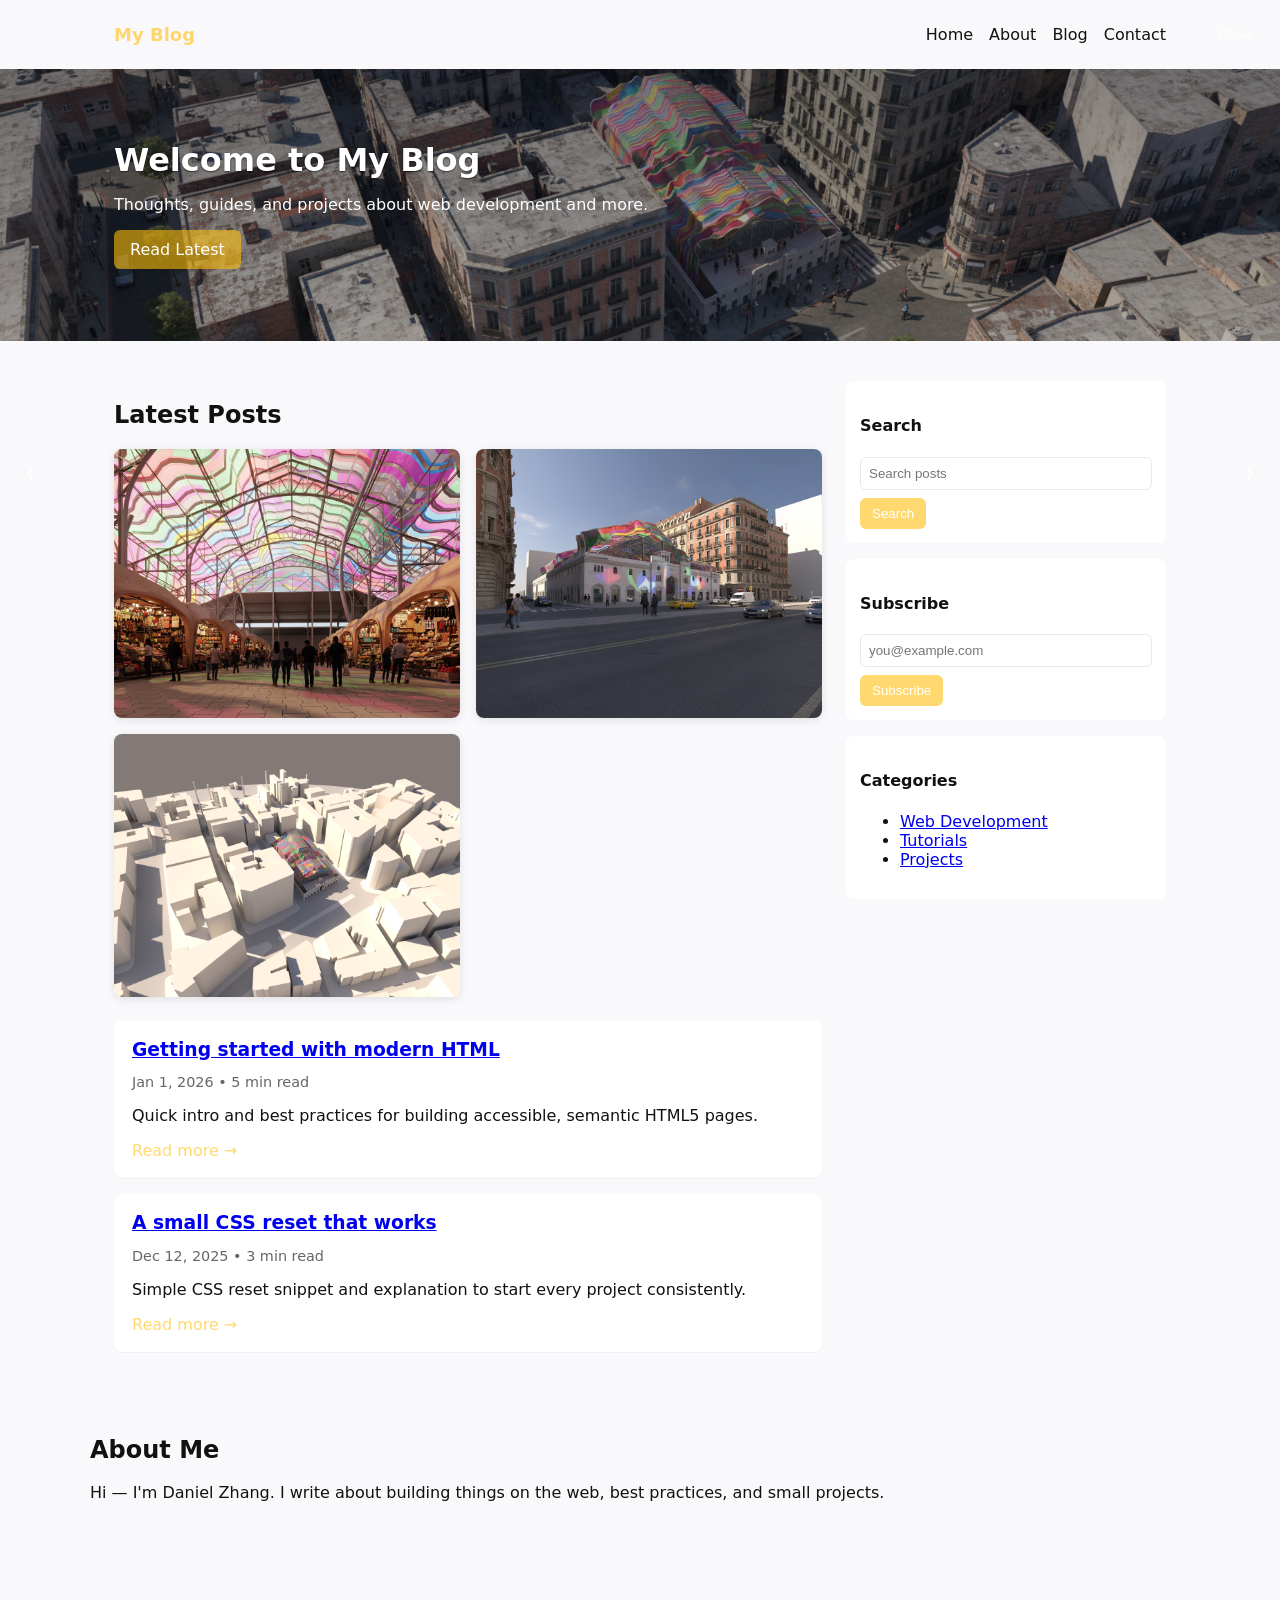
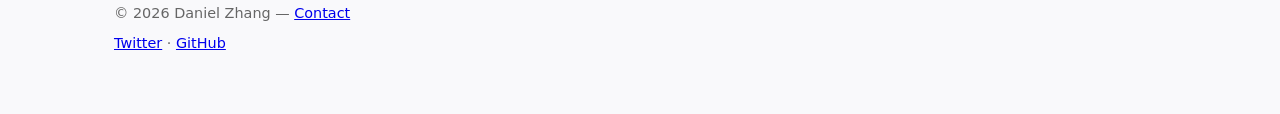
<file: index.html>
<!doctype html>
<html lang="en">
<head>
	<meta charset="utf-8">
	<meta name="viewport" content="width=device-width, initial-scale=1">
	<title>My Blog — Home</title>
	<meta name="description" content="Personal blog about tech, tutorials, and projects.">
	<meta name="author" content="Your Name">
	<meta name="keywords" content="blog, web development, tutorials, projects">

	<!-- Open Graph -->
	<meta property="og:title" content="My Blog — Home">
	<meta property="og:description" content="Personal blog about tech, tutorials, and projects.">
	<meta property="og:type" content="website">

	<link rel="stylesheet" href="style.css">
	<script defer src="script.js"></script>
</head>
<body>
	<header class="site-header">
		<div class="container header-inner">
			<a class="site-logo" href="/">My Blog</a>
			<nav class="site-nav" aria-label="Main navigation">
				<ul>
					<li><a href="#">Home</a></li>
					<li><a href="#about">About</a></li>
					<li><a href="#blog">Blog</a></li>
					<li><a href="#contact">Contact</a></li>
				</ul>
			</nav>
		</div>
	</header>

	<main>
		<section class="hero">
			<div class="container">
				<h1>Welcome to My Blog</h1>
				<p>Thoughts, guides, and projects about web development and more.</p>
				<a class="btn" href="#blog">Read Latest</a>
			</div>
		</section>

		<section id="blog" class="container grid">
			<div class="content">
				<h2>Latest Posts</h2>

				<div class="gallery">
					<img src="images/interior_2p2.png" alt="Interior 2p2">
					<img src="images/render_2_bonaan_p.png" alt="Render 2 Bonaan P">
					<img src="images/renderi_3.png" alt="Renderi 3">
				</div>

				<article class="post-card">
					<h3><a href="#">Getting started with modern HTML</a></h3>
					<p class="meta">Jan 1, 2026 • 5 min read</p>
					<p>Quick intro and best practices for building accessible, semantic HTML5 pages.</p>
					<a class="read-more" href="#">Read more →</a>
				</article>

				<article class="post-card">
					<h3><a href="#">A small CSS reset that works</a></h3>
					<p class="meta">Dec 12, 2025 • 3 min read</p>
					<p>Simple CSS reset snippet and explanation to start every project consistently.</p>
					<a class="read-more" href="#">Read more →</a>
				</article>

			</div>

			<aside class="sidebar">
				<div class="widget">
					<h4>Search</h4>
					<form action="#" role="search">
						<label for="search" class="visually-hidden">Search posts</label>
						<input id="search" name="q" placeholder="Search posts">
						<button type="submit">Search</button>
					</form>
				</div>

				<div class="widget">
					<h4>Subscribe</h4>
					<form id="subscribe" action="#">
						<label for="email" class="visually-hidden">Email</label>
						<input id="email" type="email" placeholder="you@example.com" required>
						<button type="submit">Subscribe</button>
					</form>
				</div>

				<div class="widget">
					<h4>Categories</h4>
					<ul>
						<li><a href="#">Web Development</a></li>
						<li><a href="#">Tutorials</a></li>
						<li><a href="#">Projects</a></li>
					</ul>
				</div>
			</aside>
		</section>

		<section id="about" class="container about">
			<h2>About Me</h2>
			<p>Hi — I'm Daniel Zhang. I write about building things on the web, best practices, and small projects.</p>
		</section>
	</main>

	<footer class="site-footer">
		<div class="container">
			<p>© 2026 Daniel Zhang — <a href="#contact">Contact</a></p>
			<p class="social">
				<a href="#">Twitter</a> · <a href="#">GitHub</a>
			</p>
		</div>
	</footer>

</body>
</html>
</file>
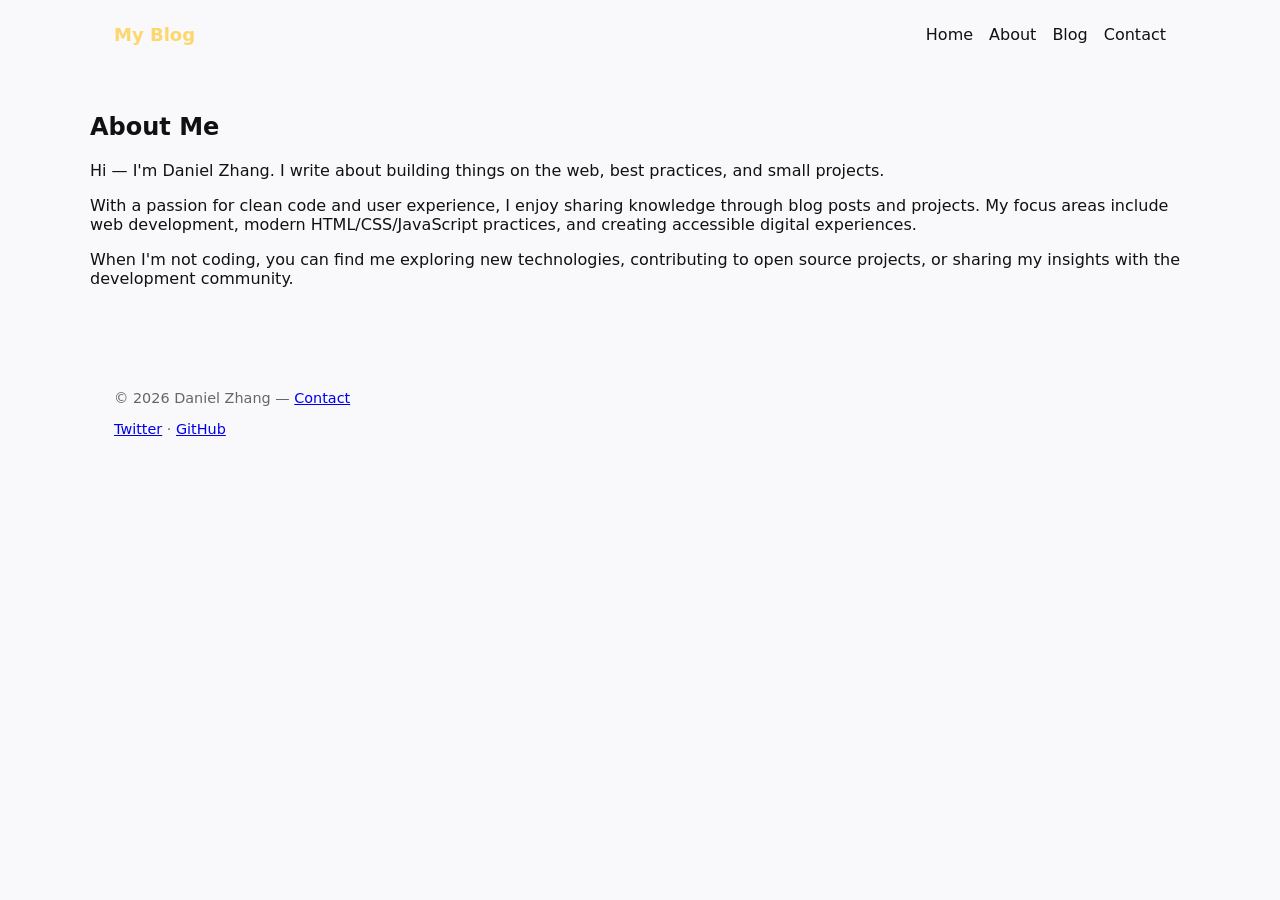
<file: about.html>
<!doctype html>
<html lang="en">
<head>
	<meta charset="utf-8">
	<meta name="viewport" content="width=device-width, initial-scale=1">
	<title>My Blog — About</title>
	<meta name="description" content="Learn more about me and my work.">
	<meta name="author" content="Your Name">
	<meta name="keywords" content="about, biography, web development">

	<!-- Open Graph -->
	<meta property="og:title" content="My Blog — About">
	<meta property="og:description" content="Learn more about me and my work.">
	<meta property="og:type" content="website">

	<link rel="stylesheet" href="style.css">
	<script defer src="script.js"></script>
</head>
<body>
	<header class="site-header">
		<div class="container header-inner">
			<a class="site-logo" href="index.html">My Blog</a>
			<nav class="site-nav" aria-label="Main navigation">
				<ul>
					<li><a href="index.html">Home</a></li>
					<li><a href="about.html">About</a></li>
					<li><a href="blog.html">Blog</a></li>
					<li><a href="contact.html">Contact</a></li>
				</ul>
			</nav>
		</div>
	</header>

	<main>
		<section class="container about">
			<h1>About Me</h1>
			<p>Hi — I'm Daniel Zhang. I write about building things on the web, best practices, and small projects.</p>
			<p>With a passion for clean code and user experience, I enjoy sharing knowledge through blog posts and projects. My focus areas include web development, modern HTML/CSS/JavaScript practices, and creating accessible digital experiences.</p>
			<p>When I'm not coding, you can find me exploring new technologies, contributing to open source projects, or sharing my insights with the development community.</p>
		</section>
	</main>

	<footer class="site-footer">
		<div class="container">
			<p>© 2026 Daniel Zhang — <a href="contact.html">Contact</a></p>
			<p class="social">
				<a href="#">Twitter</a> · <a href="#">GitHub</a>
			</p>
		</div>
	</footer>

</body>
</html>
</file>
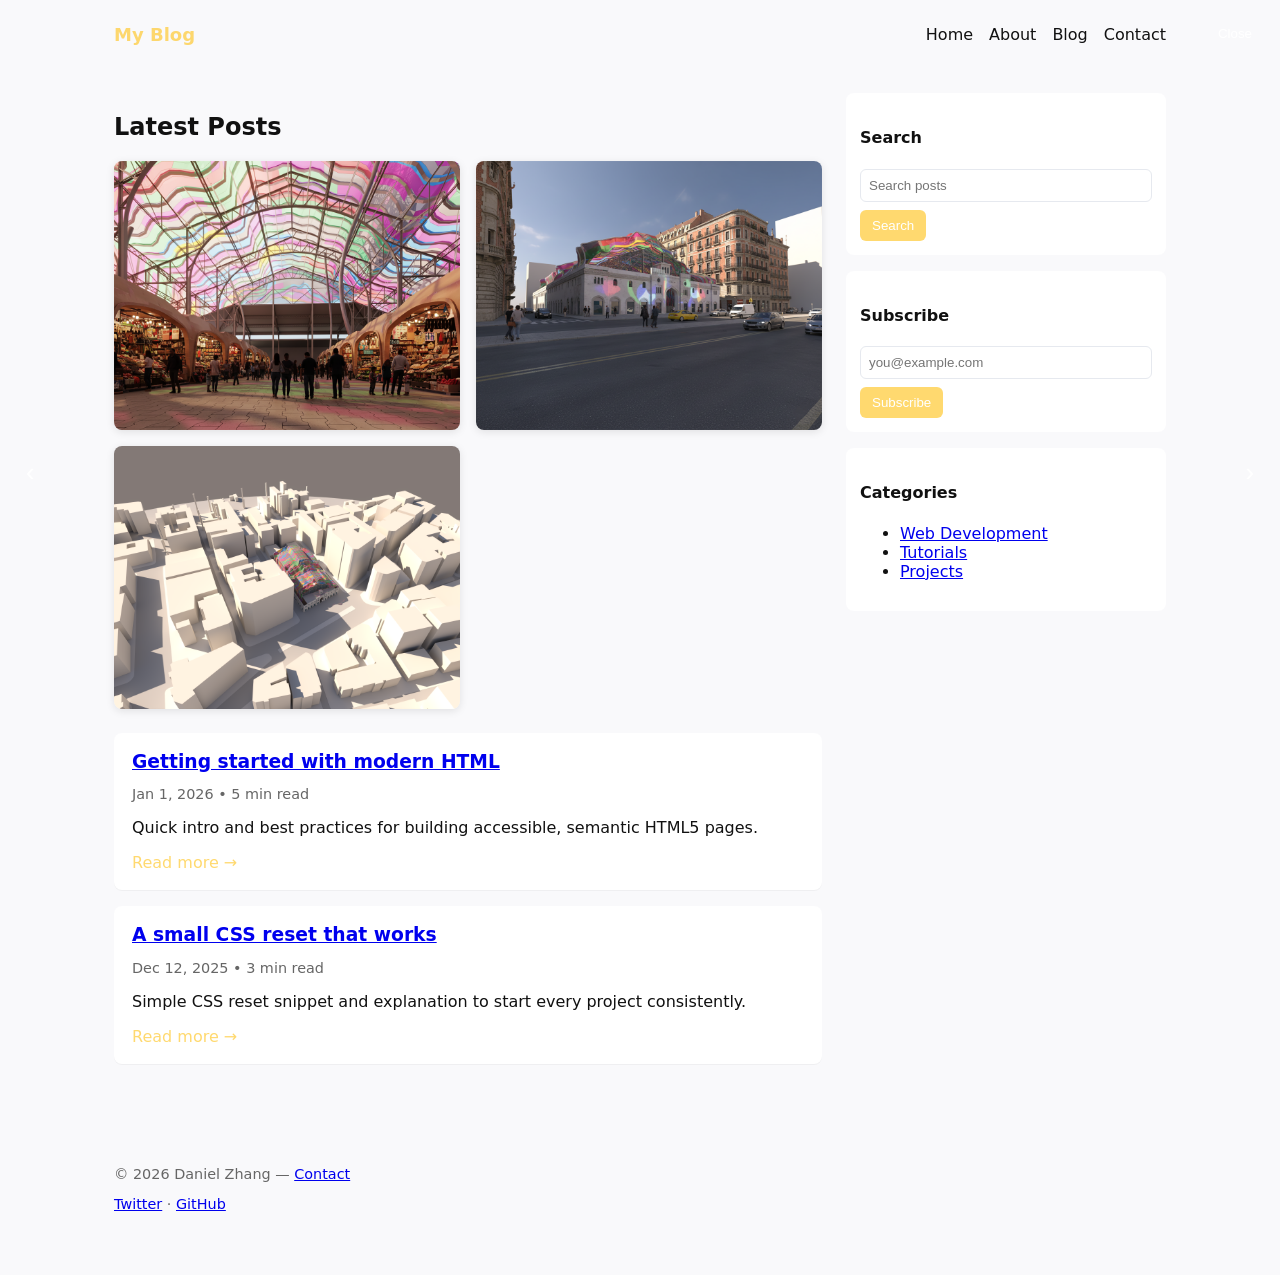
<file: blog.html>
<!doctype html>
<html lang="en">
<head>
	<meta charset="utf-8">
	<meta name="viewport" content="width=device-width, initial-scale=1">
	<title>My Blog — Blog</title>
	<meta name="description" content="Read my latest blog posts.">
	<meta name="author" content="Your Name">
	<meta name="keywords" content="blog, articles, tutorials, web development">

	<!-- Open Graph -->
	<meta property="og:title" content="My Blog — Blog">
	<meta property="og:description" content="Read my latest blog posts.">
	<meta property="og:type" content="website">

	<link rel="stylesheet" href="style.css">
	<script defer src="script.js"></script>
</head>
<body>
	<header class="site-header">
		<div class="container header-inner">
			<a class="site-logo" href="index.html">My Blog</a>
			<nav class="site-nav" aria-label="Main navigation">
				<ul>
					<li><a href="index.html">Home</a></li>
					<li><a href="about.html">About</a></li>
					<li><a href="blog.html">Blog</a></li>
					<li><a href="contact.html">Contact</a></li>
				</ul>
			</nav>
		</div>
	</header>

	<main>
		<section class="container grid">
			<div class="content">
				<h1>Latest Posts</h1>

				<div class="gallery">
					<img src="images/interior_2p2.png" alt="Interior 2p2">
					<img src="images/render_2_bonaan_p.png" alt="Render 2 Bonaan P">
					<img src="images/renderi_3.png" alt="Renderi 3">
				</div>

				<article class="post-card">
					<h3><a href="#">Getting started with modern HTML</a></h3>
					<p class="meta">Jan 1, 2026 • 5 min read</p>
					<p>Quick intro and best practices for building accessible, semantic HTML5 pages.</p>
					<a class="read-more" href="#">Read more →</a>
				</article>

				<article class="post-card">
					<h3><a href="#">A small CSS reset that works</a></h3>
					<p class="meta">Dec 12, 2025 • 3 min read</p>
					<p>Simple CSS reset snippet and explanation to start every project consistently.</p>
					<a class="read-more" href="#">Read more →</a>
				</article>

			</div>

			<aside class="sidebar">
				<div class="widget">
					<h4>Search</h4>
					<form action="#" role="search">
						<label for="search" class="visually-hidden">Search posts</label>
						<input id="search" name="q" placeholder="Search posts">
						<button type="submit">Search</button>
					</form>
				</div>

				<div class="widget">
					<h4>Subscribe</h4>
					<form id="subscribe" action="#">
						<label for="email" class="visually-hidden">Email</label>
						<input id="email" type="email" placeholder="you@example.com" required>
						<button type="submit">Subscribe</button>
					</form>
				</div>

				<div class="widget">
					<h4>Categories</h4>
					<ul>
						<li><a href="#">Web Development</a></li>
						<li><a href="#">Tutorials</a></li>
						<li><a href="#">Projects</a></li>
					</ul>
				</div>
			</aside>
		</section>
	</main>

	<footer class="site-footer">
		<div class="container">
			<p>© 2026 Daniel Zhang — <a href="contact.html">Contact</a></p>
			<p class="social">
				<a href="#">Twitter</a> · <a href="#">GitHub</a>
			</p>
		</div>
	</footer>

</body>
</html>
</file>
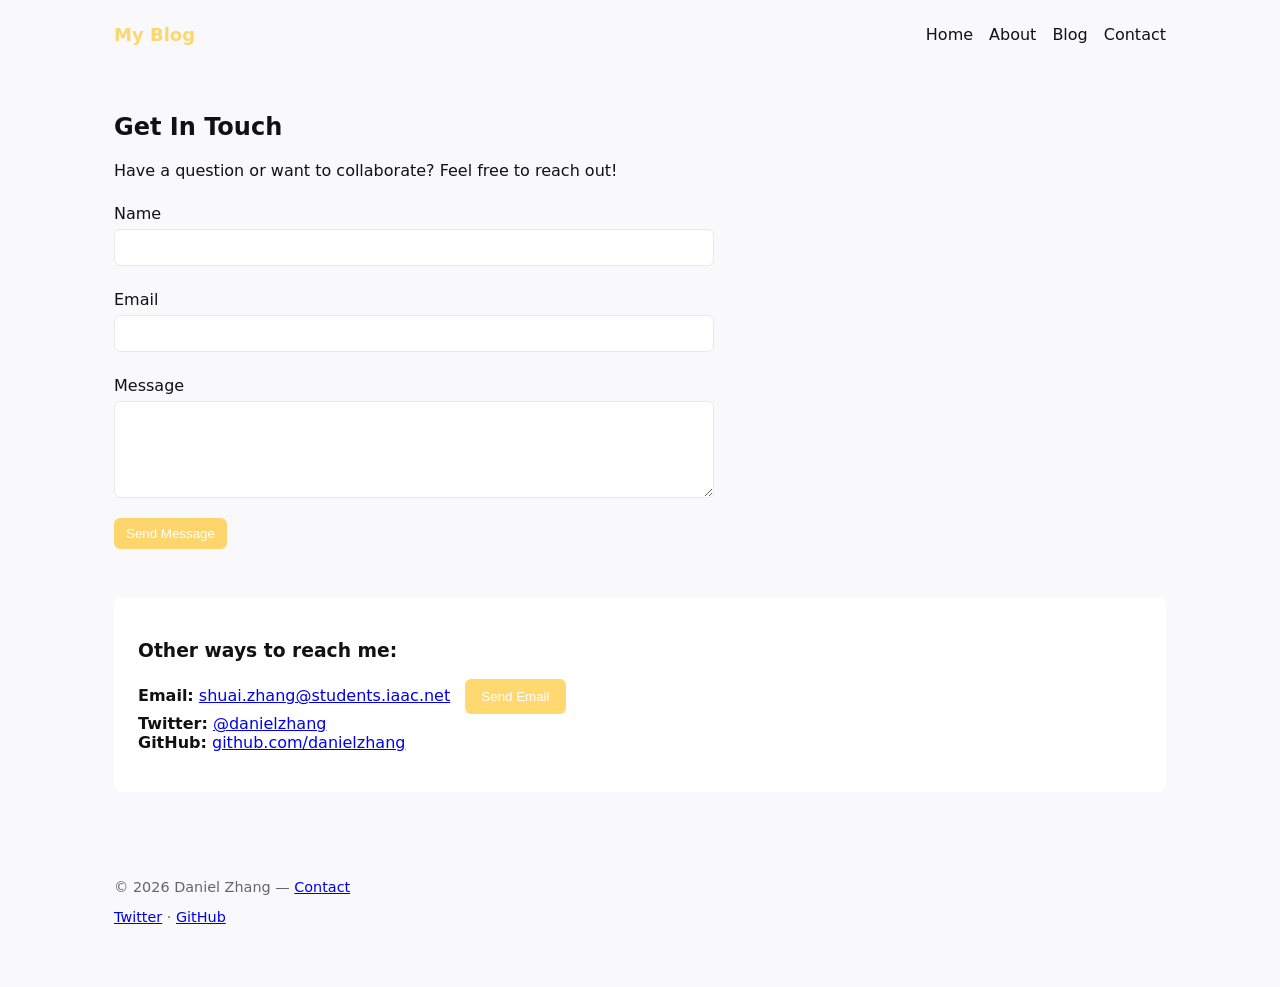
<file: contact.html>
<!doctype html>
<html lang="en">
<head>
	<meta charset="utf-8">
	<meta name="viewport" content="width=device-width, initial-scale=1">
	<title>My Blog — Contact</title>
	<meta name="description" content="Get in touch with me.">
	<meta name="author" content="Your Name">
	<meta name="keywords" content="contact, email, message">

	<!-- Open Graph -->
	<meta property="og:title" content="My Blog — Contact">
	<meta property="og:description" content="Get in touch with me.">
	<meta property="og:type" content="website">

	<link rel="stylesheet" href="style.css">
	<script defer src="script.js"></script>
</head>
<body>
	<header class="site-header">
		<div class="container header-inner">
			<a class="site-logo" href="index.html">My Blog</a>
			<nav class="site-nav" aria-label="Main navigation">
				<ul>
					<li><a href="index.html">Home</a></li>
					<li><a href="about.html">About</a></li>
					<li><a href="blog.html">Blog</a></li>
					<li><a href="contact.html">Contact</a></li>
				</ul>
			</nav>
		</div>
	</header>

	<main>
		<section class="container">
			<h1>Get In Touch</h1>
			<p>Have a question or want to collaborate? Feel free to reach out!</p>
			
			<form id="contact-form" action="#" method="POST" class="contact-form">
				<div class="form-group">
					<label for="name">Name</label>
					<input type="text" id="name" name="name" required>
				</div>

				<div class="form-group">
					<label for="email">Email</label>
					<input type="email" id="email" name="email" required>
				</div>

				<div class="form-group">
					<label for="message">Message</label>
					<textarea id="message" name="message" rows="5" required></textarea>
				</div>

				<button type="submit">Send Message</button>
			</form>

			<div class="contact-info">
				<h3>Other ways to reach me:</h3>
				<p>
					<strong>Email:</strong>
					<a href="mailto:shuai.zhang@students.iaac.net" target="_blank" rel="noopener noreferrer">shuai.zhang@students.iaac.net</a>
					<button type="button" id="email-open" class="btn" style="margin-left:10px;">Send Email</button>
					<br>
					<strong>Twitter:</strong> <a href="#">@danielzhang</a><br>
					<strong>GitHub:</strong> <a href="#">github.com/danielzhang</a>
				</p>
			</div>
		</section>
	</main>

	<footer class="site-footer">
		<div class="container">
			<p>© 2026 Daniel Zhang — <a href="contact.html">Contact</a></p>
			<p class="social">
				<a href="#">Twitter</a> · <a href="#">GitHub</a>
			</p>
		</div>
	</footer>

</body>
</html>
</file>
<file: style.css>
/* Basic blog starter styles */
:root{
  --max-width:1100px;
  --gap:24px;
  --accent:#ffbe0b96;
  --muted:#666;
  --bg:#f9f9fb;
  --surface:#fff;
}
*{box-sizing:border-box}
html,body{height:100%;margin:0;font-family:Inter, system-ui, -apple-system, 'Segoe UI', Roboto, 'Helvetica Neue', Arial; color:#111;background:var(--bg)}
.container{max-width:var(--max-width);margin:0 auto;padding:24px}
.header-inner{display:flex;align-items:center;justify-content:space-between}
.site-logo{font-weight:700;color:var(--accent);text-decoration:none;font-size:1.125rem}
.site-nav ul{list-style:none;margin:0;padding:0;display:flex;gap:16px}
.site-nav a{text-decoration:none;color:inherit}
.hero{
  /* background image with subtle overlay for readable text */
  background-image:linear-gradient(rgba(5,10,20,0.45), rgba(5,10,20,0.25)), url('images/image.png');
  background-size:cover;
  background-position:center;
  padding:48px 0;
  margin-bottom:16px;
  color:#fff;
}
.hero h1{margin:0 0 8px;font-size:2rem;text-shadow:0 1px 2px rgba(0,0,0,0.6)}
.btn{display:inline-block;padding:10px 16px;background:var(--accent);color:#fff;border-radius:6px;text-decoration:none}
.grid{display:grid;grid-template-columns:1fr 320px;gap:var(--gap);align-items:start}
.content{background:transparent}
.post-card{background:var(--surface);padding:18px;border-radius:8px;margin-bottom:16px;box-shadow:0 1px 0 rgba(0,0,0,0.04)}
.post-card h3{margin:0 0 6px}
.meta{color:var(--muted);font-size:0.9rem;margin-bottom:8px}
.read-more{color:var(--accent);text-decoration:none}
.gallery{display:grid;grid-template-columns:repeat(auto-fit, minmax(300px, 1fr));gap:16px;margin-bottom:24px}
.gallery img{width:100%;height:auto;border-radius:8px;box-shadow:0 2px 8px rgba(0,0,0,0.1);object-fit:cover}
.sidebar .widget{background:var(--surface);padding:14px;border-radius:8px;margin-bottom:16px}
input[type="email"],input[type="text"],input[name="q"]{width:100%;padding:8px;border:1px solid #e6e9ef;border-radius:6px;margin-bottom:8px}
button{cursor:pointer;padding:8px 12px;border-radius:6px;border:0;background:var(--accent);color:#fff}
.visually-hidden{position:absolute !important;height:1px;width:1px;overflow:hidden;clip:rect(1px,1px,1px,1px);white-space:nowrap}
.about{padding:24px 0}
.contact-form{max-width:600px;margin:24px 0}
.form-group{margin-bottom:16px}
.form-group label{display:block;margin-bottom:6px;font-weight:500}
.form-group input,.form-group textarea{width:100%;padding:10px;border:1px solid #e6e9ef;border-radius:6px;font-family:inherit}
.form-group textarea{resize:vertical}
.contact-info{margin-top:48px;padding:24px;background:var(--surface);border-radius:8px}
.site-footer{padding:24px 0;background:transparent;color:var(--muted);font-size:0.9rem}
@media (max-width:900px){
  .grid{grid-template-columns:1fr}
  .site-nav ul{gap:12px}
  .hero{padding:32px 0}
}
@media (max-width:480px){
  .header-inner{padding:0 12px}
  .hero h1{font-size:1.5rem}
}

/* Lightbox / image zoom overlay */
.lightbox-overlay{position:fixed;inset:0;background:rgba(0,0,0,0.75);display:flex;align-items:center;justify-content:center;z-index:9999;opacity:0;pointer-events:none;transition:opacity .2s}
.lightbox-overlay.visible{opacity:1;pointer-events:auto}
.lightbox-overlay img{max-width:calc(100% - 40px);max-height:calc(100% - 80px);box-shadow:0 10px 40px rgba(0,0,0,0.6);border-radius:6px}
.lightbox-close{position:fixed;top:18px;right:18px;background:rgba(255,255,255,0.06);color:#fff;border:0;padding:8px 10px;border-radius:6px;cursor:pointer;z-index:10000}
.lightbox-caption{color:#fff;margin-top:12px;max-width:90%;text-align:center;font-size:0.95rem}

/* Lightbox navigation arrows */
.lightbox-nav{position:fixed;left:0;right:0;top:50%;display:flex;justify-content:space-between;align-items:center;pointer-events:none;z-index:10001}
.lightbox-nav button{pointer-events:auto;background:rgba(255,255,255,0.06);color:#fff;border:0;padding:10px 14px;border-radius:6px;cursor:pointer;font-size:1.6rem;line-height:1}
.lightbox-prev{margin-left:12px}
.lightbox-next{margin-right:12px}
.lightbox-nav button:disabled{opacity:0.4;cursor:not-allowed}
</file>
